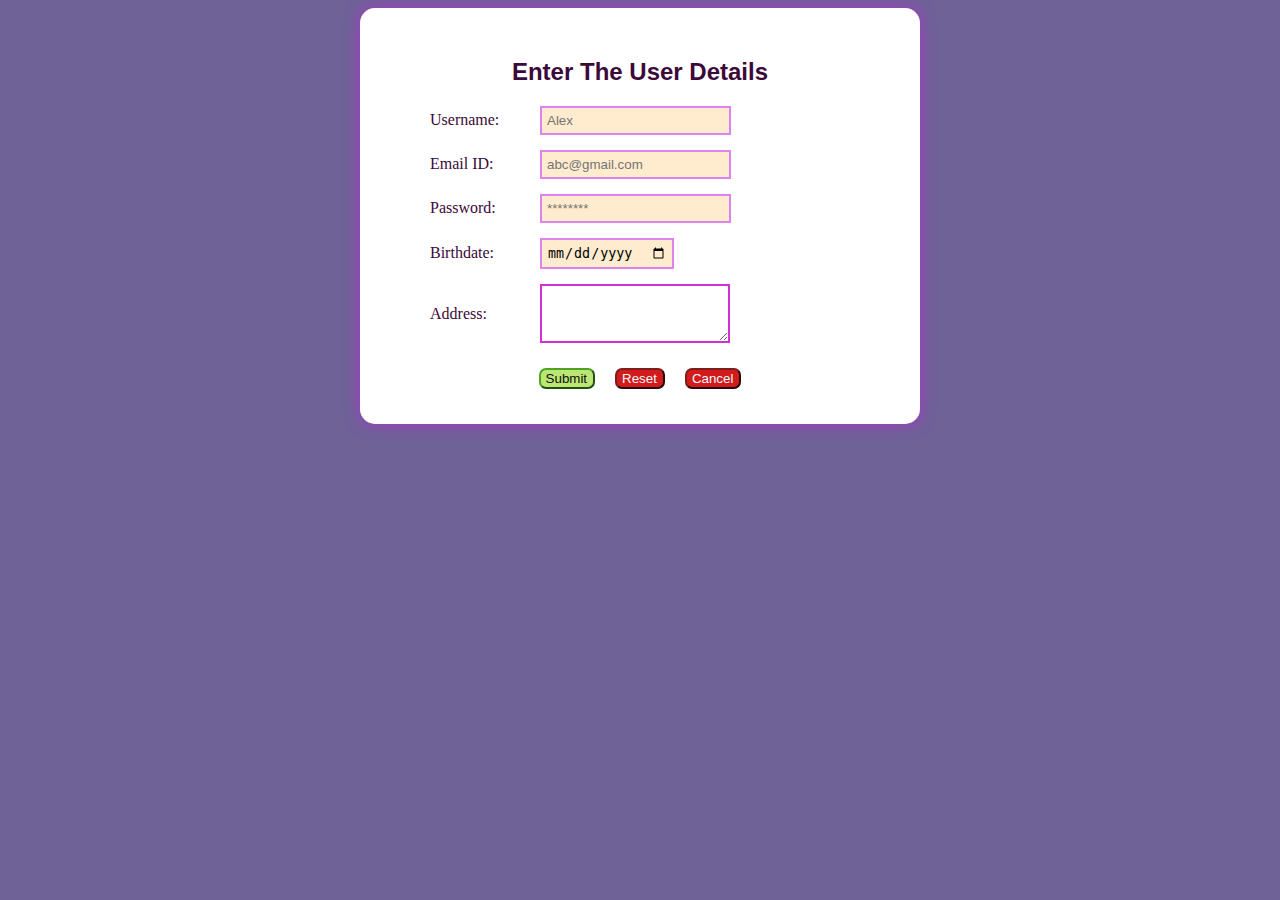
<file: index.html>
<!DOCTYPE html> 
<html lang="en">
    <head>
        <meta charset="UTF-8">
      <title> User Registration Form</title>
    
    <style>
        .form-design{
            
            display: flex;
            align-items: center;
            margin-bottom: 15px;
            margin-left: 40px;
           text-shadow: #3e0648;
        }
        .form-container {
            
            align-items: center;
            background-color: #fff;
            height: auto;
            width: 500px;
            margin: 0 auto;
            padding: 30px;
            border-radius: 15px;
            box-shadow: 0 0 15px rgba(185, 42, 217, 0.775);
             }
        body{
            display: flex;
            justify-content: center;
            align-items: center;
            font-family: Arial, sans-serif;
            color: rgb(59, 9, 58);
            background-color: color-mix(in srgb,rgb(17, 139, 214) 80%, rgb(217, 52, 80) 70%);
        }
        label{
            width: 100px;
            margin-right: 10px;
            font-family: serif ;
            font-style: normal;
        }
        input{
            
            padding: 5px;
            padding-block-start: 5px;
            background-color: blanchedalmond;
            color: rgb(0, 0, 0);
            border: 2px solid #de82ee;
            text-align: left;
            
            
        }
        .form-actions{
            display: flex;
            justify-content: center;
            gap: 20px;
            padding-block-start: 10px;
            padding-bottom: 5px;
        }
        textarea{
            padding: 5px;
            align-content: start;
            border-color: rgb(210, 48, 210);
            border-width: 2px;
        }
      
    </style>
   </head>
    <body>
        <div class="form-container">
        <h2 align="center"><b>Enter The User Details</b> </h2>
        
        <form action="#" method="post">
            <div class="form-design">
                <label for="username">Username: </label>
                <input type="text" id="username" placeholder="Alex" required><br>
            </div> 
            <div class="form-design">
                <label for="email">Email ID: </label>
                <input type="text" name="email" id="email" placeholder="abc@gmail.com" required><br>
            </div>
            <div class="form-design">
                <label for="passwd">Password: </label>
                <input type="password" name="passwd" id="passwd" placeholder="********" required> 
            </div>
            <div class="form-design">
                <label for="birthdate">Birthdate: </label>
                <input type="date" name="birthdate" id="birthdate" required>
            </div>
            <div class="form-design">
                <label for="address">Address: </label>
                <textarea name="address" id="address" rows="3"></textarea>
            </div>
            <div class="form-actions">
                <button type="submit" style="border-radius: 7px;border-color: #4ea324; box-shadow: #231919; font: Calibri;color:  #0e0e0e; background-color: rgb(188, 230, 116); padding-left: 5px;">Submit</button>
                <button type="reset" style="border-radius: 7px;border-color: rgb(124, 30, 30); font: Calibri; color:aliceblue; background-color: rgb(211, 27, 27); padding-left: 5px;">Reset</button>
                <button type="button" onclick="window.close()" style="border-radius: 7px;border-color: rgb(124, 30, 30); font: Calibri; color:aliceblue; background-color: rgb(211, 27, 27); padding-left: 5px;">Cancel</button>
            </div>
        </div>
    </form>
    </body>
</html>
</file>
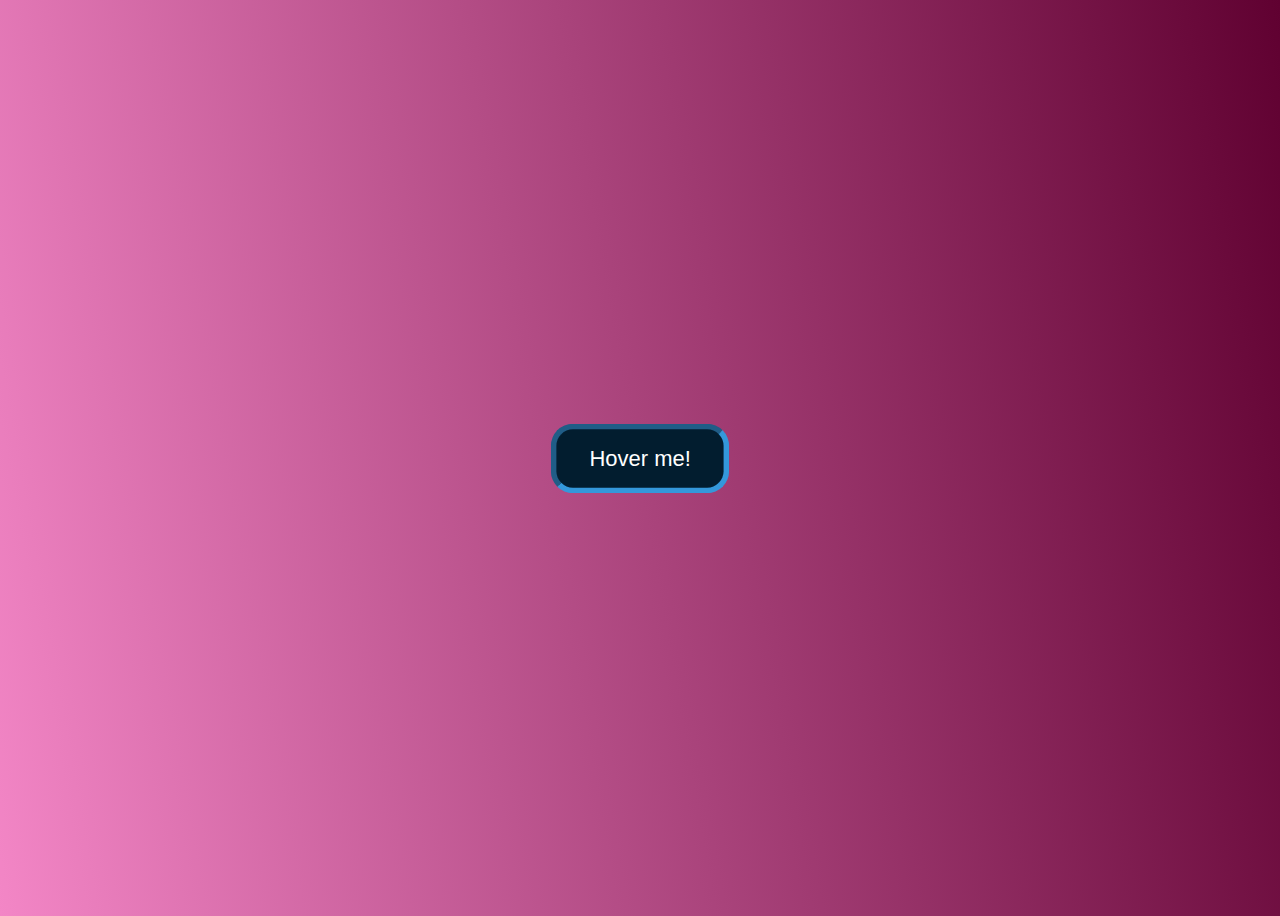
<file: animated_button/index.htm>
<!DOCTYPE html>
<html>
    <meta name="viewport" content="width=device-width,initial scale=1.0">
    <title>Animated Button</title>
    <head>
    <link rel="stylesheet" href="style.css">
</head>
<body>
    <button class="animated-button">Hover me!</button>
</body>
<html>
</file>
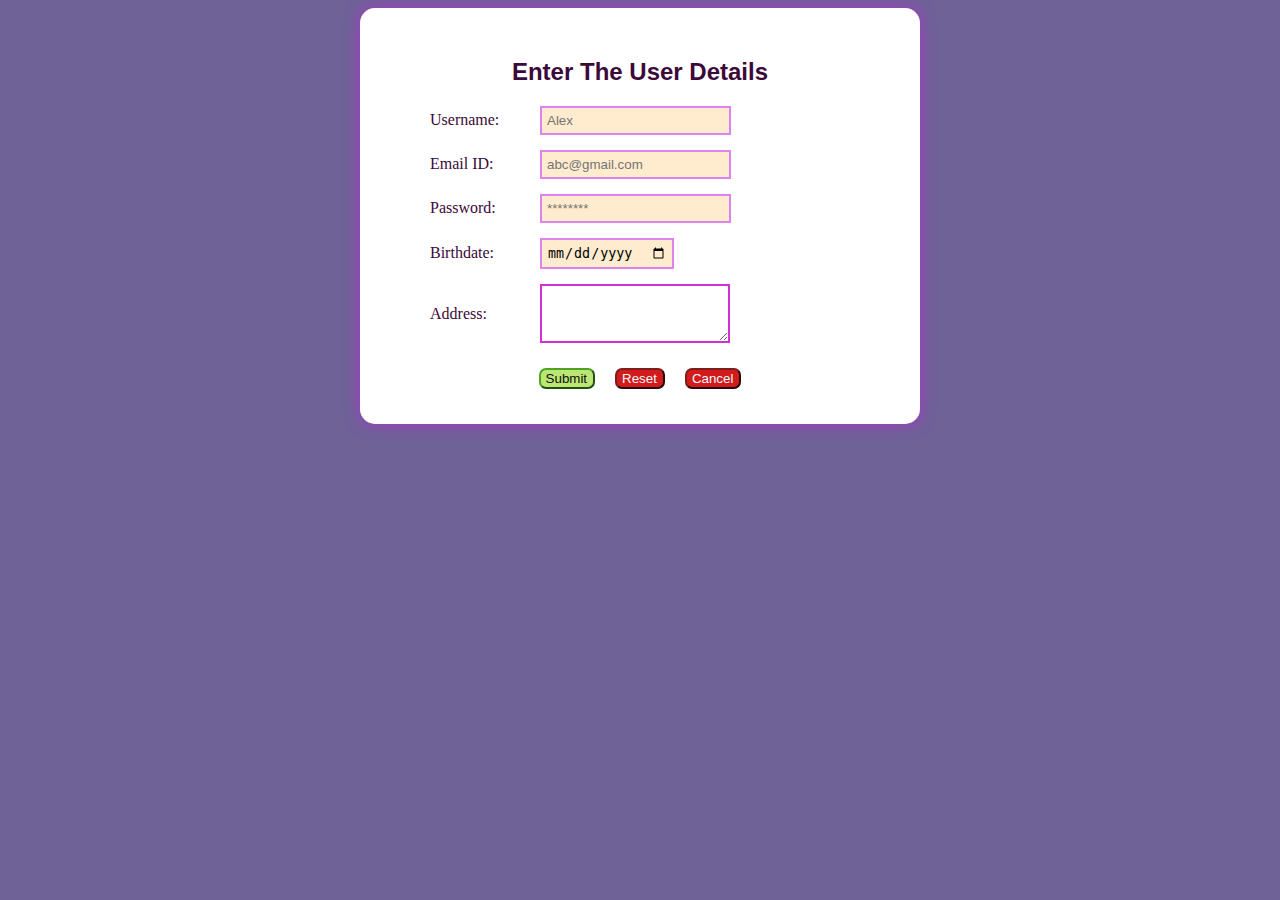
<file: RegistrationForm/index.html>
<!DOCTYPE html> 
<html lang="en">
    <head>
        <meta charset="UTF-8">
      <title> User Registration Form</title>
    <link rel="stylesheet" href="style.css">
   </head>
    <body>
        <div class="form-container">
        <h2 align="center"><b>Enter The User Details</b> </h2>
        
        <form action="#" method="post">
            <div class="form-design">
                <label for="username">Username: </label>
                <input type="text" id="username" placeholder="Alex" required><br>
            </div> 
            <div class="form-design">
                <label for="email">Email ID: </label>
                <input type="text" name="email" id="email" placeholder="abc@gmail.com" required><br>
            </div>
            <div class="form-design">
                <label for="passwd">Password: </label>
                <input type="password" name="passwd" id="passwd" placeholder="********" required> 
            </div>
            <div class="form-design">
                <label for="birthdate">Birthdate: </label>
                <input type="date" name="birthdate" id="birthdate" required>
            </div>
            <div class="form-design">
                <label for="address">Address: </label>
                <textarea name="address" id="address" rows="3"></textarea>
            </div>
            <div class="form-actions">
                <button type="submit" style="cursor: pointer;border-radius: 7px;border-color: #4ea324; box-shadow: #231919; font: Calibri;color:  #0e0e0e; background-color: rgb(188, 230, 116); padding-left: 5px;">Submit</button>
                <button type="reset" style="cursor: pointer;border-radius: 7px;border-color: rgb(124, 30, 30); font: Calibri; color:aliceblue; background-color: rgb(211, 27, 27); padding-left: 5px;">Reset</button>
                <button type="button" onclick="window.close()" style="cursor: pointer; border-radius: 7px;border-color: rgb(124, 30, 30); font: Calibri; color:aliceblue; background-color: rgb(211, 27, 27); padding-left: 5px;">Cancel</button>
            </div>
        </div>
    </form>
    </body>
</html>
</file>
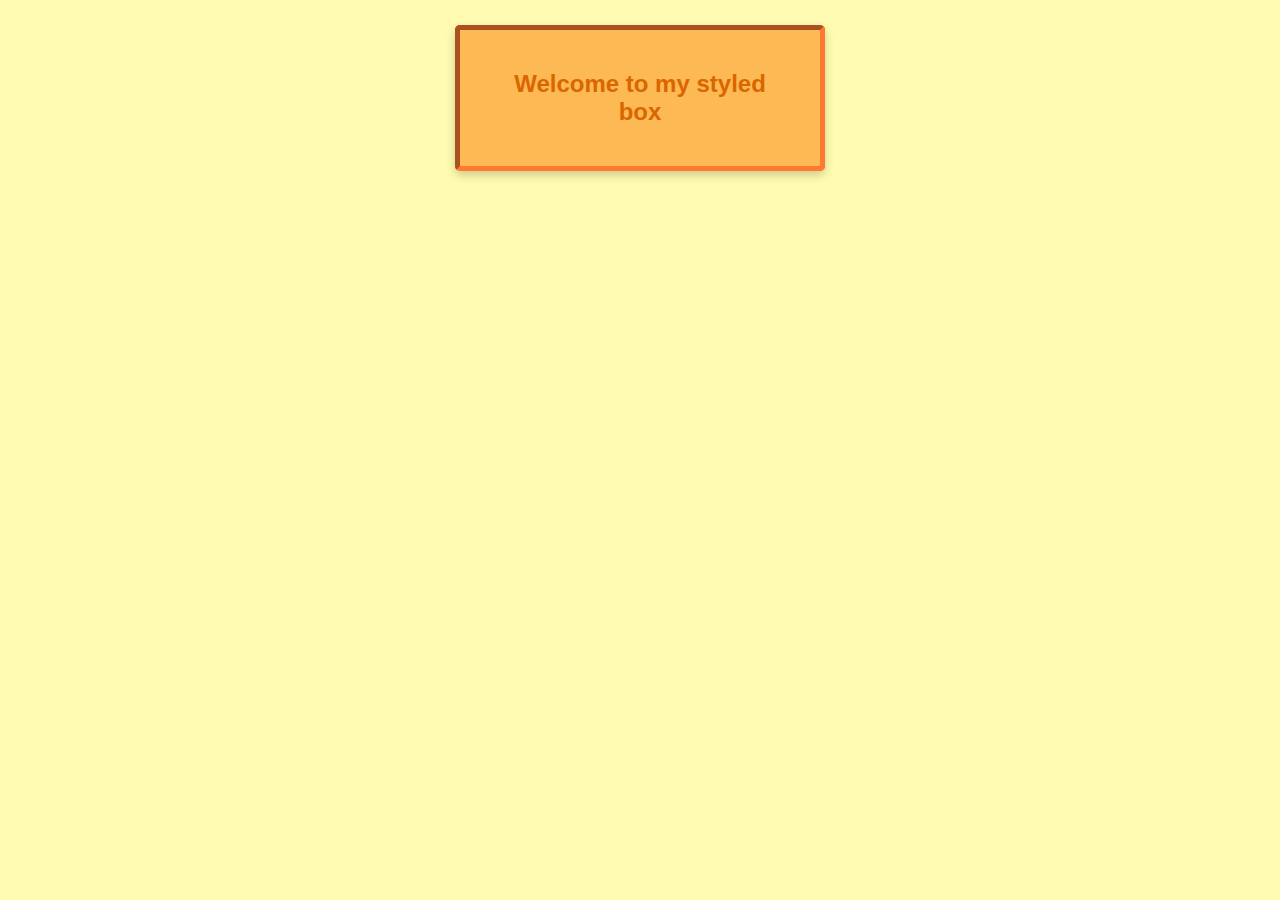
<file: styled_box/index.html>
<!DOCTYPE html>
<html lang="en">
    <head>
        <meta charset="UTF-8">
        <title>Styled Box</title>
    </head>
    <body>
        <style>
            body{
                background-color: rgb(255, 252, 177);
                font-family: 'Franklin Gothic Medium', 'Arial Narrow', Arial, sans-serif;
                display: flex;
                justify-content: center;
                height: 20vh;
            }
            .styled-box{
                background-color: rgb(253, 185, 84);
                margin:auto;
                border: 5px rgb(255, 121, 48);
                border-radius: 5px;
                padding: 20px 30px;
                width: 300px;
                text-align: center;
                font-family: 'Gill Sans', 'Gill Sans MT', Calibri, 'Trebuchet MS', sans-serif;
                color: rgb(218, 102, 0);
                transition: background-colour 0.2s ease;
                box-shadow: 0 4px 10px rgba(0,0,0,0.2);
                cursor: pointer;
                border-style:inset;
            }
            .styled-box:hover{
                background-color: rgb(249, 224, 124);
            }
        </style>
        <div class="styled-box">
            <h2>Welcome to my styled box</h2>
        </div>
        
    </body>
</html>
</file>
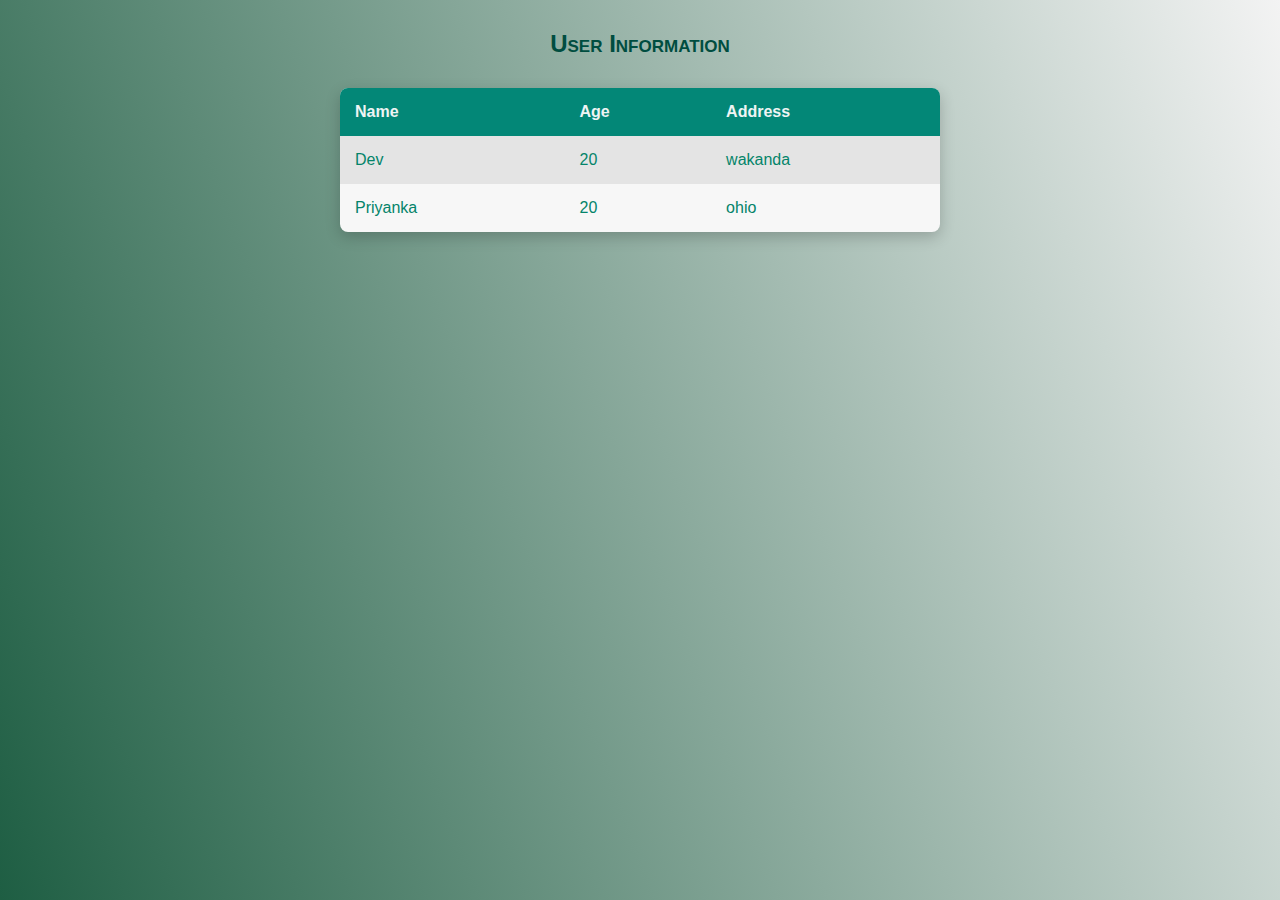
<file: user_information_table/index.html>
<!DOCTYPE html>
<html lang="en">
    <head>
        <meta charset="UTF-8">
        <title>Basic HTML Table</title>
    <link rel="stylesheet" href="style.css">
    </head>
    <body>
        <table>
            <h2>User Information</h2>
            <div">
                <tr>
                <th>Name</th>
                <th>Age</th>
                <th>Address</th>
                </tr>
            </div>
            <div>
                <tr style="font-family:'Gill Sans', 'Gill Sans MT', Calibri, 'Trebuchet MS', sans-serif">
                    <td>Dev</td>
                    <td>20</td>
                    <td>wakanda</td>
                </tr>
                <tr style="font-family:'Gill Sans', 'Gill Sans MT', Calibri, 'Trebuchet MS', sans-serif">
                    <td>Priyanka</td>
                    <td>20</td>
                    <td>ohio</td>
                </tr>
            </table>

    </body>
</html>
</file>
<file: RegistrationForm/style.css>
.form-design{
            
            display: flex;
            align-items: center;
            margin-bottom: 15px;
            margin-left: 40px;
           text-shadow: #3e0648;
        }
        .form-container {
            
            align-items: center;
            background-color: #fff;
            height: auto;
            width: 500px;
            margin: 0 auto;
            padding: 30px;
            border-radius: 15px;
            box-shadow: 0 0 15px rgba(185, 42, 217, 0.775);
             }
        body{
            display: flex;
            justify-content: center;
            align-items: center;
            font-family: Arial, sans-serif;
            color: rgb(59, 9, 58);
            background-color: color-mix(in srgb,rgb(17, 139, 214) 80%, rgb(217, 52, 80) 70%);
        }
        label{
            width: 100px;
            margin-right: 10px;
            font-family: serif ;
            font-style: normal;
        }
        input{
            
            padding: 5px;
            padding-block-start: 5px;
            background-color: blanchedalmond;
            color: rgb(0, 0, 0);
            border: 2px solid #de82ee;
            text-align: left;
            
            
        }
        .form-actions{
            display: flex;
            justify-content: center;
            gap: 20px;
            padding-block-start: 10px;
            padding-bottom: 5px;
            
        }
        textarea{
            padding: 5px;
            align-content: start;
            border-color: rgb(210, 48, 210);
            border-width: 2px;
        }
</file>
<file: user_information_table/style.css>
body {
      font-family: 'Roboto', 'Gill Sans', 'Gill Sans MT', 'Trebuchet MS', sans-serif;
      background: linear-gradient(70deg, #1e5e43, #f3f3f3);
      display: flex;
      flex-direction:column;
      align-items: center;
      margin: 0;
      min-height: 100vh;
      color: #04846a;
    }

    h2 {
        font-family: 'Segoe UI', Tahoma, Geneva, Verdana, sans-serif;
      font-variant:small-caps;
      margin-bottom: 30px;
      color: #004d40;
      margin-top: 30px;
    }

    table {
      border-collapse: collapse;
      width: 80%;
      max-width: 600px;
      background-color: rgb(247, 247, 247);
      box-shadow: 0 5px 15px rgba(0, 0, 0, 0.2);
      border-radius: 8px;
      overflow: hidden;
      padding: 30px;
    }

    th, td {
      padding: 15px;
      text-align: left;
    }

    th {
      background-color: #038777;
      color: rgb(238, 244, 244);
      font-weight: bold;
    }
    tr:hover { 
      background-color: #ccf6e5 !important;
      cursor: pointer;
    }
    tr:nth-child(even) {
      background-color: #e4e4e4;
    }
</file>
<file: animated_button/style.css>
body {
    display: flex;
    justify-content: center;
    align-items: center;
    height: 100vh;
    background: linear-gradient(80deg, #f386c6, #600131);
    
}

.animated-button {
    font-size: 20px;
    padding: 15px 30px;
    border: 5px solid #3498db;
    border-style:inset;
    box-shadow: #075284;
    background-color: #021d2f;
    color: white;
    cursor: pointer;
    transition:all .2s ease-in-out ;
    border-radius: 20px;
    position: relative;
    transform: scale(1.1);
    animation:pulse .7s infinite;
}


.animated-button:hover {
    background: linear-gradient(60deg, #274b79, #0ca5a2);
    border-color: #bebcbc;
    color: #000000;
    animation: none;
}

@keyframes pulse {
    0% { transform: scale(1); }
    50% { transform: scale(1.2); }
    100% { transform: scale(1); }
    
}
</file>
